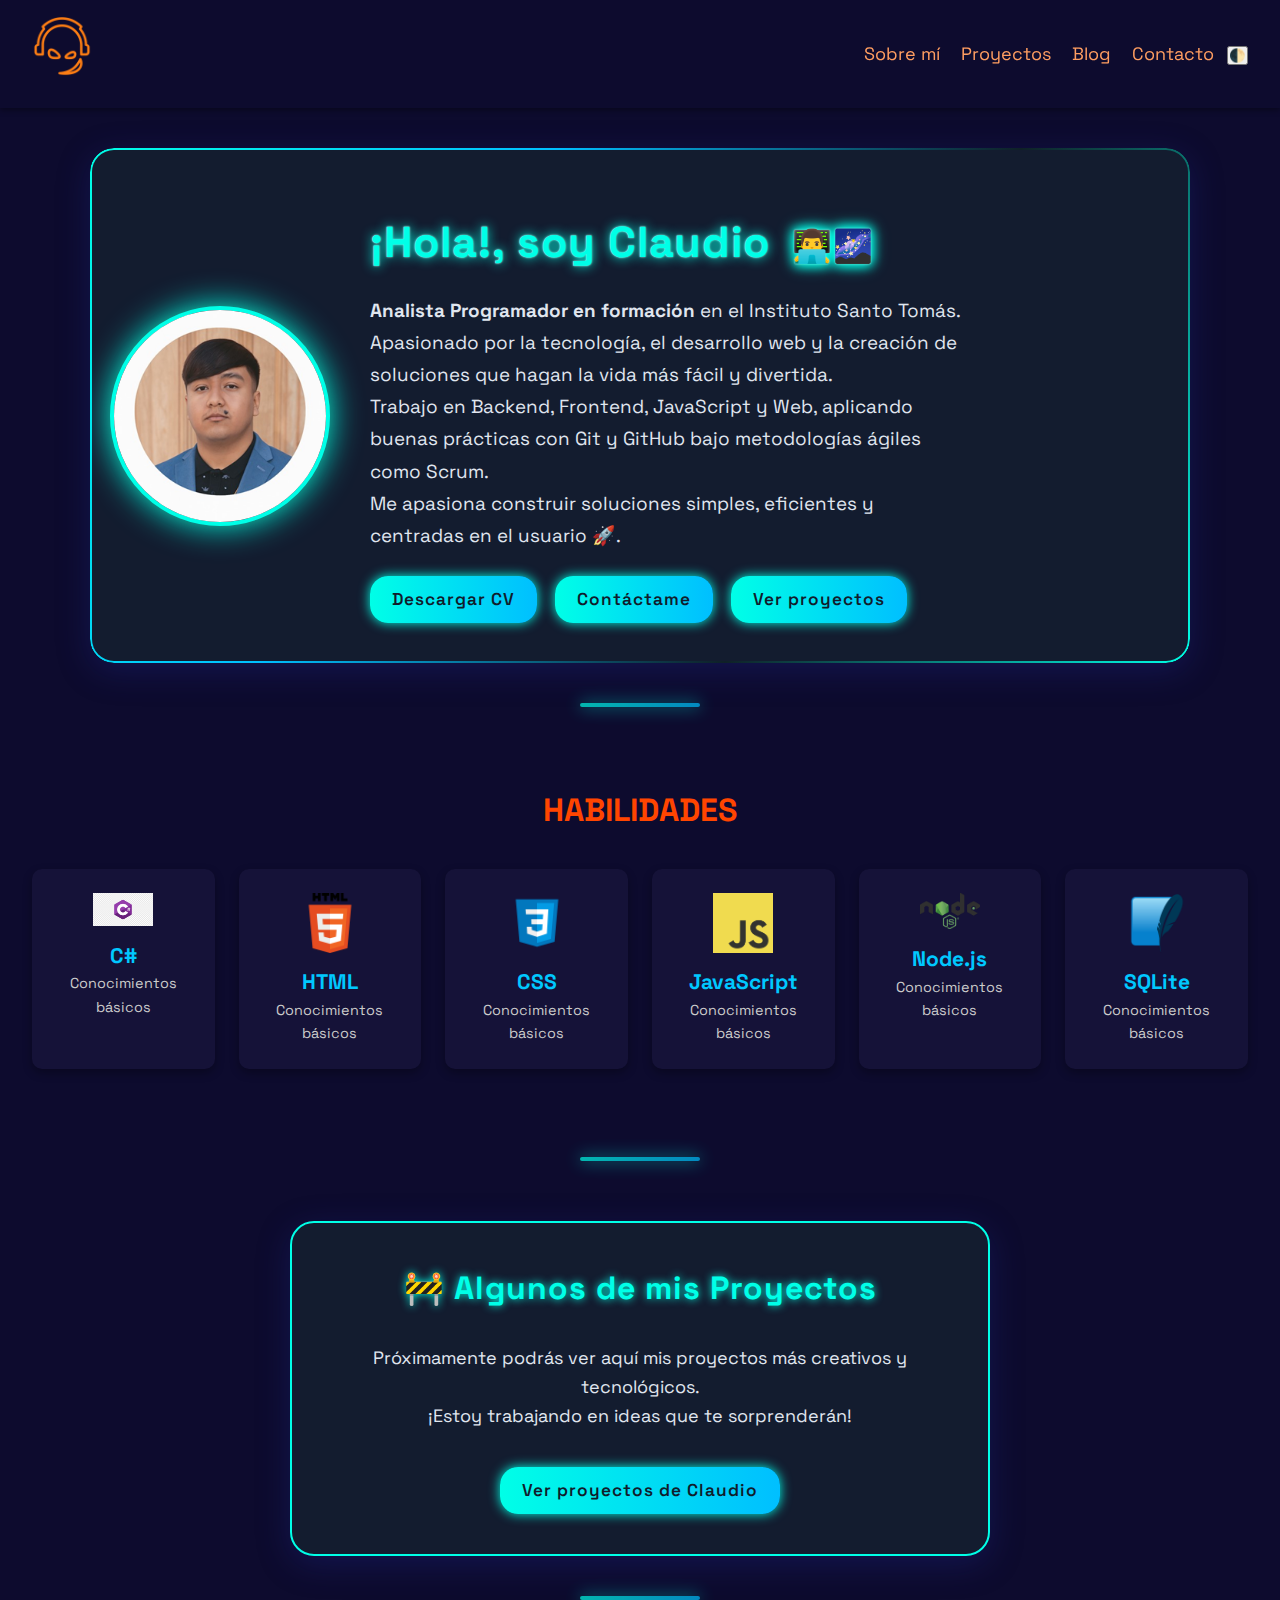
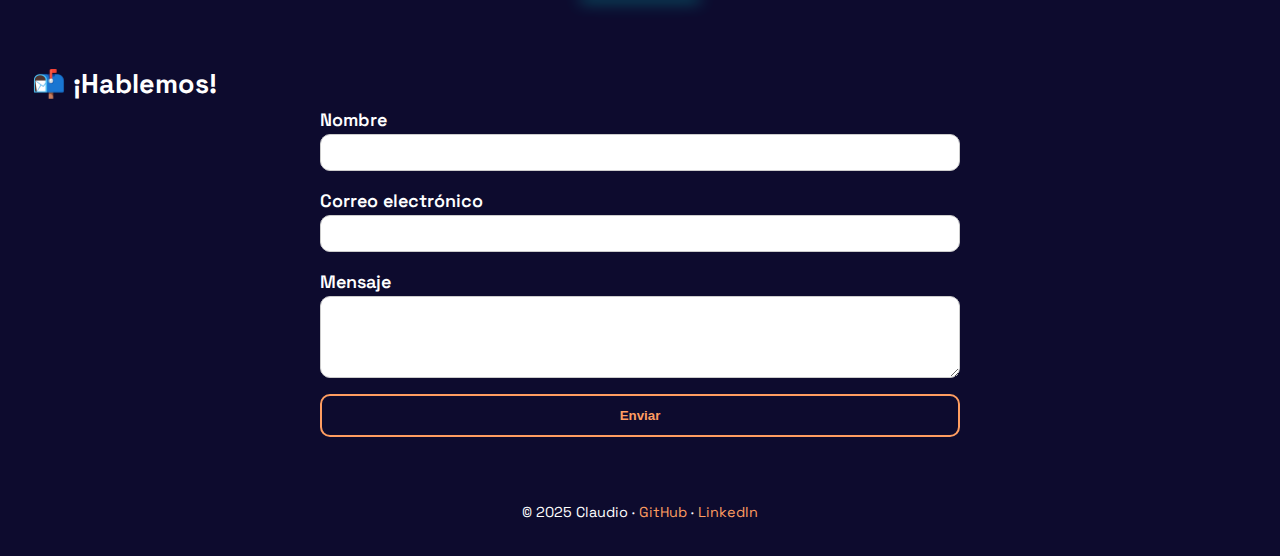
<file: index.html>
<!DOCTYPE html>
<html lang="es">
<head>
  <meta charset="UTF-8">
  <meta name="viewport" content="width=device-width, initial-scale=1">
  <meta name="description" content="Portafolio de desarrollador web – proyectos, habilidades y contacto.">
  <title>Claudio | Desarrollador Web</title>
  <link rel="stylesheet" href="assets/css/styles.css">
  <link href="https://fonts.googleapis.com/css2?family=Space+Grotesk:wght@400;600&display=swap" rel="stylesheet">
  <style>
    /* HERO creativo y futurista */
    .index-hero-container {
      display: flex;
      align-items: center;
      gap: 40px;
      flex-wrap: wrap;
      padding: 60px 20px 40px 20px;
      max-width: 1100px;
      margin: 40px auto 0 auto;
      background: rgba(20, 30, 48, 0.92);
      border-radius: 24px;
      box-shadow: 0 8px 32px 0 rgba(31, 38, 135, 0.37);
      position: relative;
      overflow: hidden;
      animation: neon-glow 3s infinite alternate;
    }
    @keyframes neon-glow {
      0% { box-shadow: 0 0 24px #00ffe7, 0 0 48px #00ffe7; }
      100% { box-shadow: 0 0 48px #00ffe7, 0 0 96px #00ffe7; }
    }
    .index-hero-img {
      width: 220px;
      border-radius: 50%;
      box-shadow: 0 0 32px #00ffe7, 0 0 8px #222;
      object-fit: cover;
      border: 4px solid #00ffe7;
      background: #101c2c;
      transition: transform 0.3s;
      animation: floatY 3s ease-in-out infinite alternate;
    }
    .index-hero-img:hover {
      transform: scale(1.07) rotate(-3deg);
      box-shadow: 0 0 64px #00ffe7, 0 0 16px #222;
    }
    @keyframes floatY {
      0% { transform: translateY(0px);}
      100% { transform: translateY(-18px);}
    }
    .index-hero-text {
      max-width: 600px;
      animation: slideInRight 1.2s cubic-bezier(.77,0,.18,1) both;
    }
    @keyframes slideInRight {
      0% { opacity: 0; transform: translateX(60px);}
      100% { opacity: 1; transform: translateX(0);}
    }
    .index-hero-text h1 {
      font-size: 2.7rem;
      margin-bottom: 18px;
      color: #00ffe7;
      text-shadow: 0 0 12px #00ffe7, 0 0 2px #fff;
      letter-spacing: 1px;
      animation: flicker 2.5s infinite alternate;
    }
    @keyframes flicker {
      0%, 100% { opacity: 1; text-shadow: 0 0 8px #00ffe7, 0 0 2px #fff;}
      50% { opacity: 0.85; text-shadow: 0 0 24px #00ffe7, 0 0 8px #fff;}
    }
    .index-hero-icons {
      margin-left: 10px;
      font-size: 2rem;
      vertical-align: middle;
      filter: drop-shadow(0 0 6px #00ffe7);
      animation: pulse 2s infinite alternate;
    }
    @keyframes pulse {
      0% { transform: scale(1);}
      100% { transform: scale(1.15);}
    }
    .index-hero-text p {
      line-height: 1.7;
      margin-bottom: 24px;
      font-size: 1.18rem;
      color: #e0e6ef;
    }
    .index-hero-links {
      margin-top: 24px;
      display: flex;
      gap: 18px;
      flex-wrap: wrap;
    }
    .index-hero-links a {
      color: #101c2c;
      background: linear-gradient(90deg, #00ffe7 0%, #00bfff 100%);
      padding: 10px 22px;
      border-radius: 18px;
      font-weight: 600;
      text-decoration: none;
      box-shadow: 0 0 12px #00ffe7;
      transition: background 0.3s, color 0.3s, transform 0.2s;
      letter-spacing: 1px;
      font-size: 1.08rem;
    }
    .index-hero-links a:hover {
      background: linear-gradient(90deg, #00bfff 0%, #00ffe7 100%);
      color: #fff;
      transform: scale(1.07);
      box-shadow: 0 0 24px #00ffe7;
    }
    .index-hero-container::before {
      content: "";
      position: absolute;
      inset: 0;
      border-radius: 24px;
      border: 2px solid transparent;
      background: linear-gradient(120deg, #00ffe7, #00bfff, #0f2027, #00ffe7) border-box;
      mask: linear-gradient(#fff 0 0) padding-box, linear-gradient(#fff 0 0);
      mask-composite: exclude;
      pointer-events: none;
      z-index: 1;
      animation: border-move 6s linear infinite;
    }
    @keyframes border-move {
      0% { filter: hue-rotate(0deg);}
      100% { filter: hue-rotate(360deg);}
    }
    /* PROYECTOS destacado */
    .cta {
      margin: 60px auto 0 auto;
      max-width: 700px;
      background: rgba(20, 30, 48, 0.92);
      border-radius: 24px;
      box-shadow: 0 8px 32px 0 rgba(31, 38, 135, 0.37);
      padding: 40px 20px;
      text-align: center;
      position: relative;
      overflow: hidden;
      animation: neon-glow 3s infinite alternate;
      border: 2px solid #00ffe7;
    }
    .cta h2 {
      color: #00ffe7;
      text-shadow: 0 0 8px #00ffe7;
      font-size: 2rem;
      margin-bottom: 30px;
      letter-spacing: 1px;
      animation: flicker 2.5s infinite alternate;
    }
    .cta .btn-secondary {
      color: #101c2c;
      background: linear-gradient(90deg, #00ffe7 0%, #00bfff 100%);
      padding: 10px 22px;
      border-radius: 18px;
      font-weight: 600;
      text-decoration: none;
      box-shadow: 0 0 12px #00ffe7;
      transition: background 0.3s, color 0.3s, transform 0.2s;
      letter-spacing: 1px;
      font-size: 1.08rem;
      border: none;
      cursor: pointer;
      margin-top: 18px;
      display: inline-block;
    }
    .cta .btn-secondary:hover {
      background: linear-gradient(90deg, #00bfff 0%, #00ffe7 100%);
      color: #fff;
      transform: scale(1.07);
      box-shadow: 0 0 24px #00ffe7;
    }
    /* Separador decorativo */
    .section-divider {
      width: 120px;
      height: 4px;
      background: linear-gradient(90deg, #00ffe7 0%, #00bfff 100%);
      border-radius: 2px;
      margin: 40px auto 30px auto;
      box-shadow: 0 0 16px #00ffe7;
      opacity: 0.7;
    }
    @media (max-width: 900px) {
      .index-hero-container { flex-direction: column; text-align: center; }
      .index-hero-img { margin-bottom: 18px; }
      .index-hero-text { max-width: 100%; }
      .cta { padding: 24px 8px; }
    }
  </style>
</head>
<body>
<header class="navbar">
  <a href="index.html" class="logo">
    <img src="assets/img/logo.png" alt="Logo Claudio" class="logo-img">
  </a>
  <nav id="nav-menu">
    <a href="about.html">Sobre mí</a>
    <a href="projects.html">Proyectos</a>
    <a href="blog.html">Blog</a>
    <a href="#contacto">Contacto</a>
    <button id="dark-toggle" aria-label="Alternar modo oscuro">🌓</button>
  </nav>
  <button id="hamburger" aria-label="Menú móvil">☰</button>
</header>

<main>
  <!-- HERO creativo y futurista -->
  <section class="index-hero-container">
    <div class="about-image">
      <img src="assets/img/claudiete.png" alt="Claudiete" class="index-hero-img">
    </div>
    <div class="index-hero-text">
      <h1>¡Hola!, soy Claudio <span class="index-hero-icons">👨‍💻🌌</span></h1>
      <p>
        <strong>Analista Programador en formación</strong> en el Instituto Santo Tomás.<br>
        Apasionado por la tecnología, el desarrollo web y la creación de soluciones que hagan la vida más fácil y divertida.<br>
        Trabajo en Backend, Frontend, JavaScript y Web, aplicando buenas prácticas con Git y GitHub bajo metodologías ágiles como Scrum.<br>
        Me apasiona construir soluciones simples, eficientes y centradas en el usuario 🚀.
      </p>
      <div class="index-hero-links">
        <a href="assets/TomasitoCV.pdf" download>Descargar CV</a>
        <a href="#contacto">Contáctame</a>
        <a href="projects.html">Ver proyectos</a>
      </div>
    </div>
  </section>

  <div class="section-divider"></div>

  <!-- HABILIDADES -->
  <section class="skills">
    <h2 class="skills-title">HABILIDADES</h2>
    <div class="skills-grid">
      <div class="skill-card">
        <img src="assets/img/csharp.png" alt="C#" class="skill-icon">
        <h3>C#</h3>
        <p>Conocimientos básicos</p>
      </div>
      <div class="skill-card">
        <img src="assets/img/html.png" alt="HTML5" class="skill-icon">
        <h3>HTML</h3>
        <p>Conocimientos básicos</p>
      </div>
      <div class="skill-card">
        <img src="assets/img/css3.png" alt="CSS3" class="skill-icon">
        <h3>CSS</h3>
        <p>Conocimientos básicos</p>
      </div>
      <div class="skill-card">
        <img src="assets/img/logoscript.png" alt="JavaScript" class="skill-icon">
        <h3>JavaScript</h3>
        <p>Conocimientos básicos</p>
      </div>
      <div class="skill-card">
        <img src="assets/img/nodejs.png" alt="Node.js" class="skill-icon">
        <h3>Node.js</h3>
        <p>Conocimientos básicos</p>
      </div>
      <div class="skill-card">
        <img src="assets/img/sqlite.png" alt="SQLite" class="skill-icon">
        <h3>SQLite</h3>
        <p>Conocimientos básicos</p>
      </div>
    </div>
  </section>

  <div class="section-divider"></div>

  <!-- CTA PROYECTOS destacado -->
  <section class="cta">
    <h2>🚧 Algunos de mis Proyectos</h2>
    <p style="color:#e0e6ef; margin-bottom:18px;">
      Próximamente podrás ver aquí mis proyectos más creativos y tecnológicos.<br>
      ¡Estoy trabajando en ideas que te sorprenderán!
    </p>
    <a href="projects.html" class="btn-secondary">Ver proyectos de Claudio</a>
  </section>

  <div class="section-divider"></div>

  <!-- CONTACTO -->
  <section id="contacto" class="contact">
    <h2>📬 ¡Hablemos!</h2>
    <form action="https://formspree.io/f/movwrgqp" method="POST">
      <label>Nombre
        <input type="text" name="nombre" required>
      </label>
      <label>Correo electrónico
        <input type="email" name="correo" required>
      </label>
      <label>Mensaje
        <textarea name="mensaje" rows="4" required></textarea>
      </label>
      <button type="submit" class="btn-primary">Enviar</button>
    </form>
  </section>
</main>

<footer>
  © 2025 Claudio · <a href="https://github.com/Tomasito">GitHub</a> · 
  <a href="https://www.linkedin.com/in/Tomasito">LinkedIn</a>
</footer>

<script src="assets/js/main.js" defer></script>
<script src=
</file>
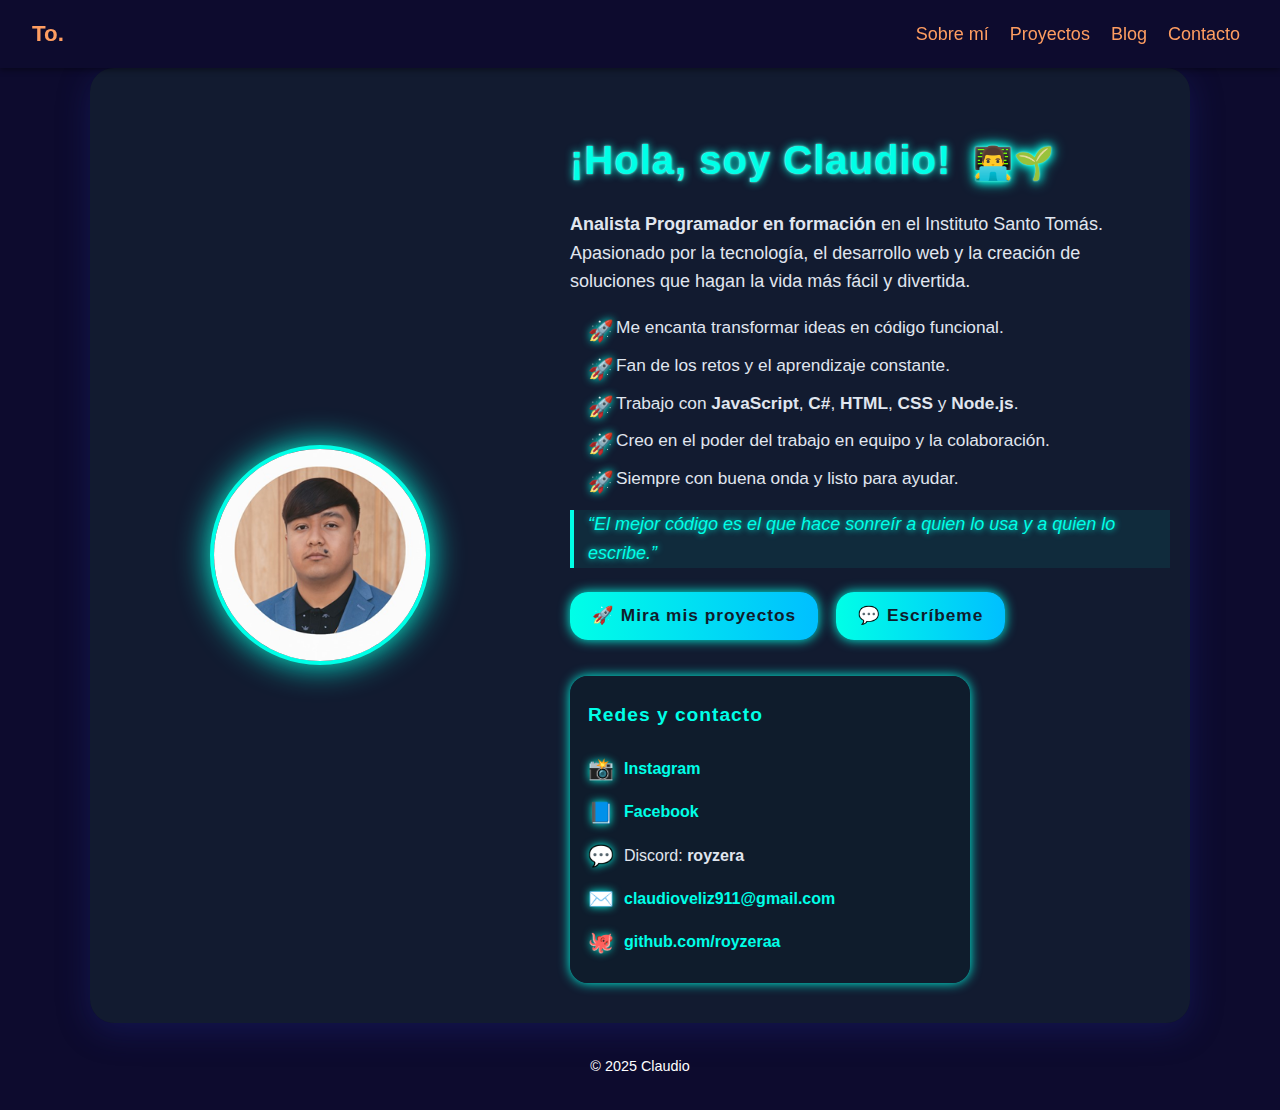
<file: about.html>
<!DOCTYPE html>
<html lang="es">
<head>
  <meta charset="UTF-8">
  <meta name="viewport" content="width=device-width, initial-scale=1">
  <title>Sobre mí | Claudio</title>
  <link rel="stylesheet" href="assets/css/styles.css">
  <style>
    body {
      background: linear-gradient(120deg, #0f2027 0%, #2c5364 100%);
      color: #e0e6ef;
      font-family: 'Space Grotesk', 'Segoe UI', Arial, sans-serif;
      min-height: 100vh;
      overflow-x: hidden;
    }
    .about-container {
      display: flex;
      align-items: center;
      gap: 40px;
      flex-wrap: wrap;
      padding: 60px 20px 40px 20px;
      max-width: 1100px;
      margin: 0 auto;
      background: rgba(20, 30, 48, 0.85);
      border-radius: 24px;
      box-shadow: 0 8px 32px 0 rgba(31, 38, 135, 0.37);
      position: relative;
      overflow: hidden;
      animation: neon-glow 3s infinite alternate;
    }
    @keyframes neon-glow {
      0% { box-shadow: 0 0 24px #00ffe7, 0 0 48px #00ffe7; }
      100% { box-shadow: 0 0 48px #00ffe7, 0 0 96px #00ffe7; }
    }
    .about-image {
      flex: 1 1 220px;
      display: flex;
      justify-content: center;
      align-items: center;
      animation: floatY 3s ease-in-out infinite alternate;
    }
    .about-image img {
      width: 220px;
      border-radius: 50%;
      box-shadow: 0 0 32px #00ffe7, 0 0 8px #222;
      object-fit: cover;
      border: 4px solid #00ffe7;
      background: #101c2c;
      transition: transform 0.3s;
    }
    .about-image img:hover {
      transform: scale(1.07) rotate(-3deg);
      box-shadow: 0 0 64px #00ffe7, 0 0 16px #222;
    }
    @keyframes floatY {
      0% { transform: translateY(0px);}
      100% { transform: translateY(-18px);}
    }
    .about-text {
      flex: 2 1 350px;
      max-width: 600px;
      animation: slideInRight 1.2s cubic-bezier(.77,0,.18,1) both;
    }
    @keyframes slideInRight {
      0% { opacity: 0; transform: translateX(60px);}
      100% { opacity: 1; transform: translateX(0);}
    }
    .about-text h1 {
      font-size: 2.5rem;
      margin-bottom: 18px;
      color: #00ffe7;
      text-shadow: 0 0 8px #00ffe7, 0 0 2px #fff;
      letter-spacing: 1px;
      animation: flicker 2.5s infinite alternate;
    }
    @keyframes flicker {
      0%, 100% { opacity: 1; text-shadow: 0 0 8px #00ffe7, 0 0 2px #fff;}
      50% { opacity: 0.85; text-shadow: 0 0 24px #00ffe7, 0 0 8px #fff;}
    }
    .about-icons {
      margin-left: 10px;
      font-size: 2rem;
      vertical-align: middle;
      filter: drop-shadow(0 0 6px #00ffe7);
      animation: pulse 2s infinite alternate;
    }
    @keyframes pulse {
      0% { transform: scale(1);}
      100% { transform: scale(1.15);}
    }
    .about-list {
      margin: 18px 0 0 0;
      padding-left: 18px;
      list-style: none;
    }
    .about-list li {
      margin-bottom: 10px;
      position: relative;
      padding-left: 28px;
      font-size: 1.08rem;
      line-height: 1.6;
      animation: slideInUp 1s cubic-bezier(.77,0,.18,1) both;
    }
    .about-list li::before {
      content: "🚀";
      position: absolute;
      left: 0;
      top: 0;
      font-size: 1.2em;
      filter: drop-shadow(0 0 4px #00ffe7);
      animation: rocket-move 1.5s infinite alternate;
    }
    @keyframes rocket-move {
      0% { transform: translateY(0);}
      100% { transform: translateY(-4px);}
    }
    @keyframes slideInUp {
      0% { opacity: 0; transform: translateY(30px);}
      100% { opacity: 1; transform: translateY(0);}
    }
    .about-quote {
      font-style: italic;
      color: #00ffe7;
      margin-top: 18px;
      border-left: 4px solid #00ffe7;
      padding-left: 14px;
      background: rgba(0,255,231,0.07);
      text-shadow: 0 0 6px #00ffe7;
      animation: fadeIn 2.5s both;
    }
    @keyframes fadeIn {
      0% { opacity: 0;}
      100% { opacity: 1;}
    }
    .about-links {
      margin-top: 24px;
      display: flex;
      gap: 18px;
      flex-wrap: wrap;
    }
    .about-links a {
      color: #101c2c;
      background: linear-gradient(90deg, #00ffe7 0%, #00bfff 100%);
      padding: 10px 22px;
      border-radius: 18px;
      font-weight: 600;
      text-decoration: none;
      box-shadow: 0 0 12px #00ffe7;
      transition: background 0.3s, color 0.3s, transform 0.2s;
      letter-spacing: 1px;
      font-size: 1.08rem;
    }
    .about-links a:hover {
      background: linear-gradient(90deg, #00bfff 0%, #00ffe7 100%);
      color: #fff;
      transform: scale(1.07);
      box-shadow: 0 0 24px #00ffe7;
    }
    .about-social {
      margin-top: 36px;
      padding: 24px 18px;
      background: rgba(16, 28, 44, 0.95);
      border-radius: 18px;
      box-shadow: 0 0 12px #00ffe7;
      display: flex;
      flex-direction: column;
      gap: 14px;
      animation: fadeIn 2s;
      max-width: 400px;
    }
    .about-social-title {
      color: #00ffe7;
      font-size: 1.2rem;
      font-weight: bold;
      margin-bottom: 8px;
      letter-spacing: 1px;
      text-align: left;
    }
    .about-social-list {
      list-style: none;
      padding: 0;
      margin: 0;
      display: flex;
      flex-direction: column;
      gap: 10px;
    }
    .about-social-list li {
      display: flex;
      align-items: center;
      gap: 10px;
      font-size: 1rem;
    }
    .about-social-list a {
      color: #00ffe7;
      text-decoration: none;
      font-weight: 600;
      transition: color 0.2s;
      word-break: break-all;
    }
    .about-social-list a:hover {
      color: #fff;
      text-shadow: 0 0 8px #00ffe7;
    }
    .about-social-icon {
      font-size: 1.3rem;
      filter: drop-shadow(0 0 4px #00ffe7);
    }
    @media (max-width: 900px) {
      .about-container { flex-direction: column; text-align: center; }
      .about-image img { margin-bottom: 18px; }
      .about-text { max-width: 100%; }
      .about-social { margin-left: auto; margin-right: auto; }
    }
  </style>
</head>
<body>
<header class="navbar">
  <a href="index.html" class="logo">To<span>.</span></a>
  <nav id="nav-menu">
    <a href="about.html">Sobre mí</a>
    <a href="projects.html">Proyectos</a>
    <a href="blog.html">Blog</a>
    <a href="index.html#contacto">Contacto</a>
  </nav>
</header>

<main>
  <!-- ================== SOBRE MÍ ================== -->
  <section id="about" class="about">
    <div class="about-container">
      <div class="about-image">
        <img src="assets/img/claudiete.png" alt="Foto de Claudio">
      </div>
      <div class="about-text">
        <h1>¡Hola, soy Claudio! <span class="about-icons">👨‍💻🌱</span></h1>
        <p>
          <strong>Analista Programador en formación</strong> en el Instituto Santo Tomás.<br>
          Apasionado por la tecnología, el desarrollo web y la creación de soluciones que hagan la vida más fácil y divertida.
        </p>
        <ul class="about-list">
          <li>Me encanta transformar ideas en código funcional.</li>
          <li>Fan de los retos y el aprendizaje constante.</li>
          <li>Trabajo con <b>JavaScript</b>, <b>C#</b>, <b>HTML</b>, <b>CSS</b> y <b>Node.js</b>.</li>
          <li>Creo en el poder del trabajo en equipo y la colaboración.</li>
          <li>Siempre con buena onda y listo para ayudar.</li>
        </ul>
        <div class="about-quote">
          “El mejor código es el que hace sonreír a quien lo usa y a quien lo escribe.”
        </div>
        <div class="about-links">
          <a href="projects.html">🚀 Mira mis proyectos</a>
          <a href="index.html#contacto">💬 Escríbeme</a>
        </div>
        <!-- Redes sociales y contacto -->
        <div class="about-social">
          <div class="about-social-title">Redes y contacto</div>
          <ul class="about-social-list">
            <li>
              <span class="about-social-icon">📸</span>
              <a href="https://instagram.com/969vlz" target="_blank">Instagram</a>
            </li>
            <li>
              <span class="about-social-icon">📘</span>
              <a href="https://www.facebook.com/profile.php?id=61579117354706" target="_blank">Facebook</a>
            </li>
            <li>
              <span class="about-social-icon">💬</span>
              <span>Discord: <b>royzera</b></span>
            </li>
            <li>
              <span class="about-social-icon">✉️</span>
              <a href="mailto:claudioveliz911@gmail.com">claudioveliz911@gmail.com</a>
            </li>
            <li>
              <span class="about-social-icon">🐙</span>
              <a href="https://github.com/royzeraa" target="_blank">github.com/royzeraa</a>
            </li>
          </ul>
        </div>
        <!-- Fin redes sociales -->
      </div>
    </div>
  </section>
</main>

<footer>
  © 2025 Claudio
</footer>

<script src="assets/js/main.js"
</file>
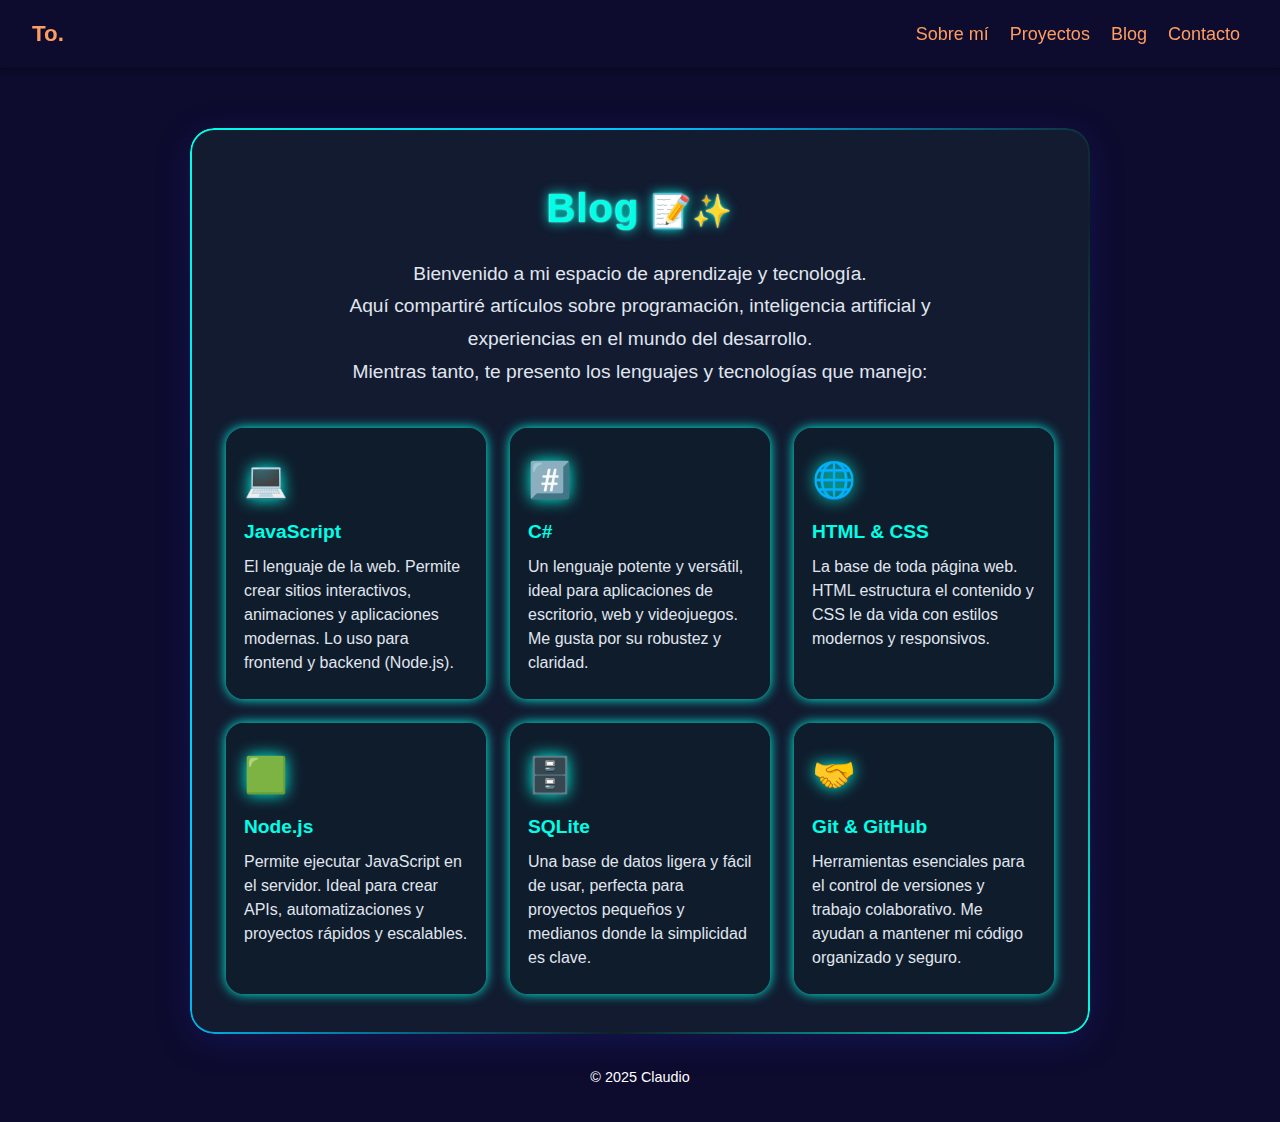
<file: blog.html>
<!DOCTYPE html>
<html lang="es">
<head>
  <meta charset="UTF-8">
  <meta name="viewport" content="width=device-width, initial-scale=1">
  <title>Blog | Tomasito</title>
  <link rel="stylesheet" href="assets/css/styles.css">
  <style>
    body {
      background: linear-gradient(120deg, #0f2027 0%, #2c5364 100%);
      color: #e0e6ef;
      font-family: 'Space Grotesk', 'Segoe UI', Arial, sans-serif;
      min-height: 100vh;
      overflow-x: hidden;
    }
    .blog-futuristic-container {
      max-width: 900px;
      margin: 60px auto 0 auto;
      background: rgba(20, 30, 48, 0.85);
      border-radius: 24px;
      box-shadow: 0 8px 32px 0 rgba(31, 38, 135, 0.37);
      padding: 48px 24px 40px 24px;
      position: relative;
      overflow: hidden;
      animation: neon-glow 3s infinite alternate;
      text-align: center;
    }
    @keyframes neon-glow {
      0% { box-shadow: 0 0 24px #00ffe7, 0 0 48px #00ffe7; }
      100% { box-shadow: 0 0 48px #00ffe7, 0 0 96px #00ffe7; }
    }
    .blog-futuristic-container::before {
      content: "";
      position: absolute;
      inset: 0;
      border-radius: 24px;
      border: 2px solid transparent;
      background: linear-gradient(120deg, #00ffe7, #00bfff, #0f2027, #00ffe7) border-box;
      mask: linear-gradient(#fff 0 0) padding-box, linear-gradient(#fff 0 0);
      mask-composite: exclude;
      pointer-events: none;
      z-index: 1;
      animation: border-move 6s linear infinite;
    }
    @keyframes border-move {
      0% { filter: hue-rotate(0deg);}
      100% { filter: hue-rotate(360deg);}
    }
    .blog-futuristic-title {
      font-size: 2.5rem;
      color: #00ffe7;
      text-shadow: 0 0 12px #00ffe7, 0 0 2px #fff;
      letter-spacing: 1px;
      margin-bottom: 18px;
      animation: flicker 2.5s infinite alternate;
    }
    @keyframes flicker {
      0%, 100% { opacity: 1; text-shadow: 0 0 8px #00ffe7, 0 0 2px #fff;}
      50% { opacity: 0.85; text-shadow: 0 0 24px #00ffe7, 0 0 8px #fff;}
    }
    .blog-futuristic-desc {
      font-size: 1.2rem;
      color: #e0e6ef;
      margin-bottom: 36px;
      margin-top: 10px;
      line-height: 1.7;
      max-width: 600px;
      margin-left: auto;
      margin-right: auto;
    }
    .blog-languages-list {
      display: flex;
      flex-wrap: wrap;
      gap: 24px;
      justify-content: center;
      margin: 40px 0 0 0;
    }
    .blog-language-card {
      background: rgba(16, 28, 44, 0.95);
      border-radius: 18px;
      box-shadow: 0 0 12px #00ffe7;
      padding: 24px 18px;
      text-align: left;
      width: 260px;
      min-height: 200px;
      transition: transform 0.2s, box-shadow 0.2s;
      position: relative;
      z-index: 2;
      animation: fadeIn 1.2s;
    }
    .blog-language-card:hover {
      transform: scale(1.07) rotate(-2deg);
      box-shadow: 0 0 32px #00ffe7;
    }
    .blog-language-icon {
      font-size: 2.2rem;
      margin-bottom: 8px;
      filter: drop-shadow(0 0 8px #00ffe7);
      animation: pulse 2s infinite alternate;
    }
    @keyframes pulse {
      0% { transform: scale(1);}
      100% { transform: scale(1.15);}
    }
    .blog-language-title {
      color: #00ffe7;
      font-size: 1.2rem;
      margin-bottom: 8px;
      font-weight: bold;
    }
    .blog-language-desc {
      color: #e0e6ef;
      font-size: 1rem;
      line-height: 1.5;
    }
    @keyframes fadeIn {
      0% { opacity: 0;}
      100% { opacity: 1;}
    }
    @media (max-width: 700px) {
      .blog-futuristic-container { padding: 24px 6px 24px 6px; }
      .blog-futuristic-title { font-size: 1.5rem; }
      .blog-futuristic-desc { font-size: 1rem; }
      .blog-language-card { width: 100%; min-width: unset; }
    }
  </style>
</head>
<body>
<header class="navbar">
  <a href="index.html" class="logo">To<span>.</span></a>
  <nav id="nav-menu">
    <a href="about.html">Sobre mí</a>
    <a href="projects.html">Proyectos</a>
    <a href="blog.html">Blog</a>
    <a href="index.html#contacto">Contacto</a>
  </nav>
</header>

<main>
  <section class="blog-futuristic-container">
    <h1 class="blog-futuristic-title">
      Blog <span style="font-size:2rem;vertical-align:middle;">📝✨</span>
    </h1>
    <div class="blog-futuristic-desc">
      Bienvenido a mi espacio de aprendizaje y tecnología.<br>
      Aquí compartiré artículos sobre programación, inteligencia artificial y experiencias en el mundo del desarrollo.<br>
      Mientras tanto, te presento los lenguajes y tecnologías que manejo:
    </div>
    <div class="blog-languages-list">
      <div class="blog-language-card">
        <div class="blog-language-icon">💻</div>
        <div class="blog-language-title">JavaScript</div>
        <div class="blog-language-desc">
          El lenguaje de la web. Permite crear sitios interactivos, animaciones y aplicaciones modernas. Lo uso para frontend y backend (Node.js).
        </div>
      </div>
      <div class="blog-language-card">
        <div class="blog-language-icon">#️⃣</div>
        <div class="blog-language-title">C#</div>
        <div class="blog-language-desc">
          Un lenguaje potente y versátil, ideal para aplicaciones de escritorio, web y videojuegos. Me gusta por su robustez y claridad.
        </div>
      </div>
      <div class="blog-language-card">
        <div class="blog-language-icon">🌐</div>
        <div class="blog-language-title">HTML & CSS</div>
        <div class="blog-language-desc">
          La base de toda página web. HTML estructura el contenido y CSS le da vida con estilos modernos y responsivos.
        </div>
      </div>
      <div class="blog-language-card">
        <div class="blog-language-icon">🟩</div>
        <div class="blog-language-title">Node.js</div>
        <div class="blog-language-desc">
          Permite ejecutar JavaScript en el servidor. Ideal para crear APIs, automatizaciones y proyectos rápidos y escalables.
        </div>
      </div>
      <div class="blog-language-card">
        <div class="blog-language-icon">🗄️</div>
        <div class="blog-language-title">SQLite</div>
        <div class="blog-language-desc">
          Una base de datos ligera y fácil de usar, perfecta para proyectos pequeños y medianos donde la simplicidad es clave.
        </div>
      </div>
      <div class="blog-language-card">
        <div class="blog-language-icon">🤝</div>
        <div class="blog-language-title">Git & GitHub</div>
        <div class="blog-language-desc">
          Herramientas esenciales para el control de versiones y trabajo colaborativo. Me ayudan a mantener mi código organizado y seguro.
        </div>
      </div>
    </div>
  </section>
</main>

<footer>
  © 2025 Claudio
</footer>
<script src=
</file>
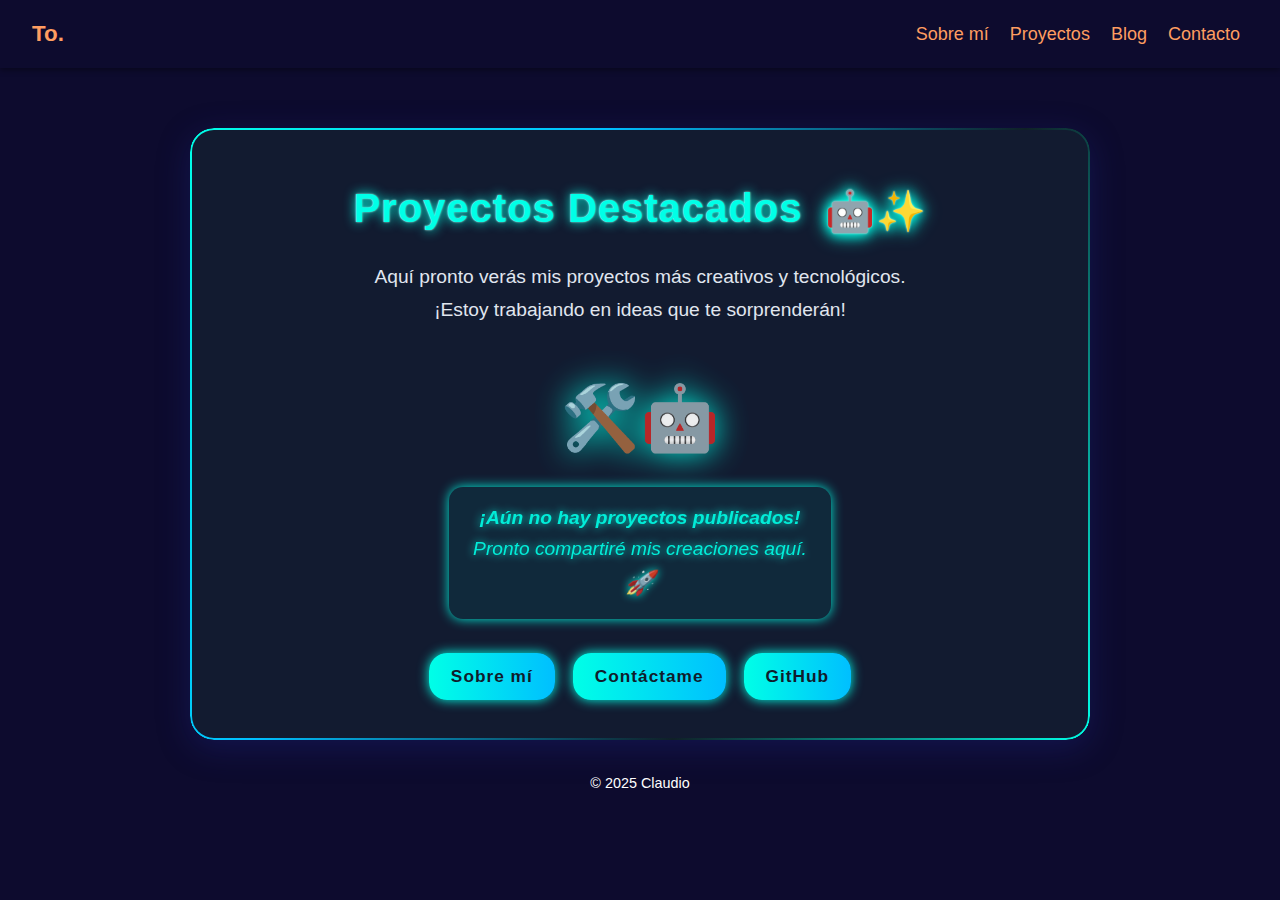
<file: projects.html>
<!DOCTYPE html>
<html lang="es">
<head>
  <meta charset="UTF-8">
  <meta name="viewport" content="width=device-width, initial-scale=1">
  <title>Proyectos | Tomasito</title>
  <link rel="stylesheet" href="assets/css/styles.css">
  <style>
    body {
      background: linear-gradient(120deg, #0f2027 0%, #2c5364 100%);
      color: #e0e6ef;
      font-family: 'Space Grotesk', 'Segoe UI', Arial, sans-serif;
      min-height: 100vh;
      overflow-x: hidden;
    }
    .projects-futuristic-container {
      max-width: 900px;
      margin: 60px auto 0 auto;
      background: rgba(20, 30, 48, 0.85);
      border-radius: 24px;
      box-shadow: 0 8px 32px 0 rgba(31, 38, 135, 0.37);
      padding: 48px 24px 40px 24px;
      position: relative;
      overflow: hidden;
      animation: neon-glow 3s infinite alternate;
      text-align: center;
    }
    @keyframes neon-glow {
      0% { box-shadow: 0 0 24px #00ffe7, 0 0 48px #00ffe7; }
      100% { box-shadow: 0 0 48px #00ffe7, 0 0 96px #00ffe7; }
    }
    .projects-futuristic-container::before {
      content: "";
      position: absolute;
      inset: 0;
      border-radius: 24px;
      border: 2px solid transparent;
      background: linear-gradient(120deg, #00ffe7, #00bfff, #0f2027, #00ffe7) border-box;
      mask: linear-gradient(#fff 0 0) padding-box, linear-gradient(#fff 0 0);
      mask-composite: exclude;
      pointer-events: none;
      z-index: 1;
      animation: border-move 6s linear infinite;
    }
    @keyframes border-move {
      0% { filter: hue-rotate(0deg);}
      100% { filter: hue-rotate(360deg);}
    }
    .projects-futuristic-title {
      font-size: 2.5rem;
      color: #00ffe7;
      text-shadow: 0 0 12px #00ffe7, 0 0 2px #fff;
      letter-spacing: 1px;
      margin-bottom: 18px;
      animation: flicker 2.5s infinite alternate;
    }
    @keyframes flicker {
      0%, 100% { opacity: 1; text-shadow: 0 0 8px #00ffe7, 0 0 2px #fff;}
      50% { opacity: 0.85; text-shadow: 0 0 24px #00ffe7, 0 0 8px #fff;}
    }
    .projects-futuristic-icon {
      font-size: 2.5rem;
      margin-left: 10px;
      filter: drop-shadow(0 0 8px #00ffe7);
      animation: pulse 2s infinite alternate;
      vertical-align: middle;
    }
    @keyframes pulse {
      0% { transform: scale(1);}
      100% { transform: scale(1.15);}
    }
    .projects-futuristic-desc {
      font-size: 1.2rem;
      color: #e0e6ef;
      margin-bottom: 36px;
      margin-top: 10px;
      line-height: 1.7;
      max-width: 600px;
      margin-left: auto;
      margin-right: auto;
    }
    .projects-futuristic-placeholder {
      margin: 40px auto 0 auto;
      display: flex;
      flex-direction: column;
      align-items: center;
      gap: 18px;
      opacity: 0.92;
      animation: fadeIn 2s;
    }
    @keyframes fadeIn {
      0% { opacity: 0;}
      100% { opacity: 0.92;}
    }
    .projects-futuristic-robot {
      font-size: 4rem;
      filter: drop-shadow(0 0 16px #00ffe7);
      animation: floatY 3s ease-in-out infinite alternate;
    }
    @keyframes floatY {
      0% { transform: translateY(0px);}
      100% { transform: translateY(-18px);}
    }
    .projects-futuristic-msg {
      font-size: 1.2rem;
      color: #00ffe7;
      background: rgba(0,255,231,0.07);
      border-radius: 14px;
      padding: 16px 24px;
      box-shadow: 0 0 12px #00ffe7;
      text-shadow: 0 0 8px #00ffe7;
      margin-bottom: 10px;
      font-style: italic;
    }
    .projects-futuristic-links {
      margin-top: 24px;
      display: flex;
      gap: 18px;
      flex-wrap: wrap;
      justify-content: center;
    }
    .projects-futuristic-links a {
      color: #101c2c;
      background: linear-gradient(90deg, #00ffe7 0%, #00bfff 100%);
      padding: 10px 22px;
      border-radius: 18px;
      font-weight: 600;
      text-decoration: none;
      box-shadow: 0 0 12px #00ffe7;
      transition: background 0.3s, color 0.3s, transform 0.2s;
      letter-spacing: 1px;
      font-size: 1.08rem;
    }
    .projects-futuristic-links a:hover {
      background: linear-gradient(90deg, #00bfff 0%, #00ffe7 100%);
      color: #fff;
      transform: scale(1.07);
      box-shadow: 0 0 24px #00ffe7;
    }
    @media (max-width: 700px) {
      .projects-futuristic-container { padding: 24px 6px 24px 6px; }
      .projects-futuristic-title { font-size: 1.5rem; }
      .projects-futuristic-desc { font-size: 1rem; }
    }
  </style>
</head>
<body>
<header class="navbar">
  <a href="index.html" class="logo">To<span>.</span></a>
  <nav id="nav-menu">
    <a href="about.html">Sobre mí</a>
    <a href="projects.html">Proyectos</a>
    <a href="blog.html">Blog</a>
    <a href="index.html#contacto">Contacto</a>
  </nav>
</header>

<main>
  <section class="projects-futuristic-container">
    <h1 class="projects-futuristic-title">
      Proyectos Destacados
      <span class="projects-futuristic-icon">🤖✨</span>
    </h1>
    <div class="projects-futuristic-desc">
      Aquí pronto verás mis proyectos más creativos y tecnológicos.<br>
      ¡Estoy trabajando en ideas que te sorprenderán!
    </div>
    <div class="projects-futuristic-placeholder">
      <div class="projects-futuristic-robot">🛠️🤖</div>
      <div class="projects-futuristic-msg">
        <b>¡Aún no hay proyectos publicados!</b><br>
        Pronto compartiré mis creaciones aquí.<br>
        <span style="font-size:1.5rem;">🚀</span>
      </div>
    </div>
    <div class="projects-futuristic-links">
      <a href="about.html">Sobre mí</a>
      <a href="index.html#contacto">Contáctame</a>
      <a href="https://github.com/Tomasito" target="_blank" rel="noopener">GitHub</a>
    </div>
  </section>
</main>

<footer>
  © 2025 Claudio
</footer>

<script src="assets/js/main.js" defer></script>
</body>
</html>
</file>
<file: assets/css/styles.css>
:root {
  --primary: #fe9d61;
  --secondary: #555;
  --bg: #0d0b2e;  /* Fondo azul morado */
  --text: #ffffff;
  --radius: 10px;
}

@media (prefers-color-scheme: dark) {
  :root {
    --bg: #0d0b2e;  /* Siempre azul morado */
    --text: #f0f0f0;
  }
}

html {
  scroll-behavior: smooth;
}

* {
  transition: all 0.3s ease;
}

*, *::before, *::after {
  box-sizing: border-box;
  margin: 0;
  padding: 0;
}

body {
  font-family: 'Space Grotesk', sans-serif;
  font-size: 18px;
  background: var(--bg) !important;
  color: var(--text);
  line-height: 1.6;
}

a {
  color: var(--primary);
  text-decoration: none;
}

img {
  max-width: 100%;
  display: block;
}

/* ===== NAVBAR ===== */
.navbar {
  display: flex;
  justify-content: space-between;
  align-items: center;
  padding: 1rem 2rem;
  position: sticky;
  top: 0;
  background: var(--bg) !important;
  z-index: 10;
  box-shadow: 0 2px 6px rgba(0, 0, 0, 0.4);
}

.logo {
  font-weight: 700;
  font-size: 1.4rem;
}

#hamburger {
  display: none;
  background: none;
  border: none;
  font-size: 1.8rem;
}

#nav-menu a {
  margin: 0 0.5rem;
}

@media (max-width: 768px) {
  #hamburger {
    display: block;
  }

  #nav-menu {
    display: none;
    flex-direction: column;
    background: var(--bg);
    position: absolute;
    top: 64px;
    right: 0;
    padding: 1rem;
    border-radius: var(--radius);
    box-shadow: 0 2px 6px rgba(0, 0, 0, 0.15);
  }

  #nav-menu.show {
    display: flex;
  }
}

/* ===== HERO ===== */
.hero {
  display: grid;
  grid-template-columns: repeat(auto-fit, minmax(280px, 1fr));
  gap: 2rem;
  padding: 3rem 2rem;
  align-items: center;
  background: var(--bg);
  color: var(--text);
}

.hero-text h1 {
  font-size: 2.5rem;
  margin-bottom: 0.5rem;
  color: var(--text);
}

.hero-text span {
  color: var(--primary);
}

/* ===== BOTONES ===== */
.btn-primary,
.btn-secondary {
  display: inline-block;
  padding: 0.75rem 1.3rem;
  border-radius: var(--radius);
  font-weight: 600;
  transition: background 0.2s;
  border: 2px solid var(--primary);
  background: none;
  color: var(--primary);
}

.btn-primary:hover,
.btn-secondary:hover {
  background: var(--primary);
  color: white;
}

/* ===== SKILLS ===== */
.skills {
  padding: 3rem 2rem;
  text-align: center;
  background: var(--bg);
}

.skills-title {
  color: #ff4500;
  font-size: 2rem;
  margin-bottom: 2rem;
}

.skills-grid {
  display: grid;
  grid-template-columns: repeat(auto-fit, minmax(140px, 1fr));
  gap: 1.5rem;
}

.skill-card {
  background: #151238;
  border-radius: var(--radius);
  padding: 1.5rem 1rem;
  box-shadow: 0 4px 10px rgba(0,0,0,0.3);
  transition: transform 0.3s ease, box-shadow 0.3s ease;
}

.skill-card:hover {
  transform: translateY(-6px);
  box-shadow: 0 6px 16px rgba(0,0,0,0.6);
}

.skill-card h3 {
  margin-top: 0.8rem;
  color: #00c8ff;
}

.skill-card p {
  font-size: 0.9rem;
  color: #ccc;
}

.skill-icon {
  width: 60px;
  height: auto;
  margin: 0 auto;
  display: block;
}

/* ===== CTA ===== */
.cta {
  text-align: center;
  padding: 3rem 1rem;
  background: var(--primary);
  color: #fff;
}

/* ===== PROJECTS ===== */
.projects {
  padding: 2rem;
  background: var(--bg);
}

.card-grid {
  display: grid;
  grid-template-columns: repeat(auto-fit, minmax(260px, 1fr));
  gap: 1.5rem;
}

.card {
  background: #151238;
  border-radius: var(--radius);
  overflow: hidden;
  box-shadow: 0 4px 10px rgba(0,0,0,0.3);
  transition: transform 0.3s ease;
}

.card:hover {
  transform: translateY(-4px);
}

.card-body {
  padding: 1rem;
  color: var(--text);
}

/* ===== CONTACT ===== */
.contact {
  padding: 2rem;
  background: var(--bg);
}

.contact form {
  display: grid;
  gap: 1rem;
  max-width: 640px;
  margin: auto;
}

label {
  display: flex;
  flex-direction: column;
  font-weight: 600;
}

input,
textarea {
  padding: 0.6rem;
  border: 1px solid #ccc;
  border-radius: var(--radius);
  resize: vertical;
}

.error {
  color: #e53935;
  font-size: 0.8rem;
  height: 0.8rem;
}

.success {
  color: #43a047;
  font-weight: 600;
  margin-top: 0.5rem;
}

/* ===== FOOTER ===== */
footer {
  padding: 2rem;
  text-align: center;
  font-size: 0.9rem;
  background: var(--bg);
  color: var(--text);
}

/* ===== DARK MODE ===== */
.dark-mode {
  --bg: #0d0b2e;
  --text: #e0e0e0;
}

/* ===== LOGO ===== */
.logo-img {
  height: 60px;
  width: auto;
  display: block;
  margin: 0 auto 1rem;
  transition: transform 0.4s ease;
}

.logo-img:hover {
  transform: rotate(360deg);
}
</file>
